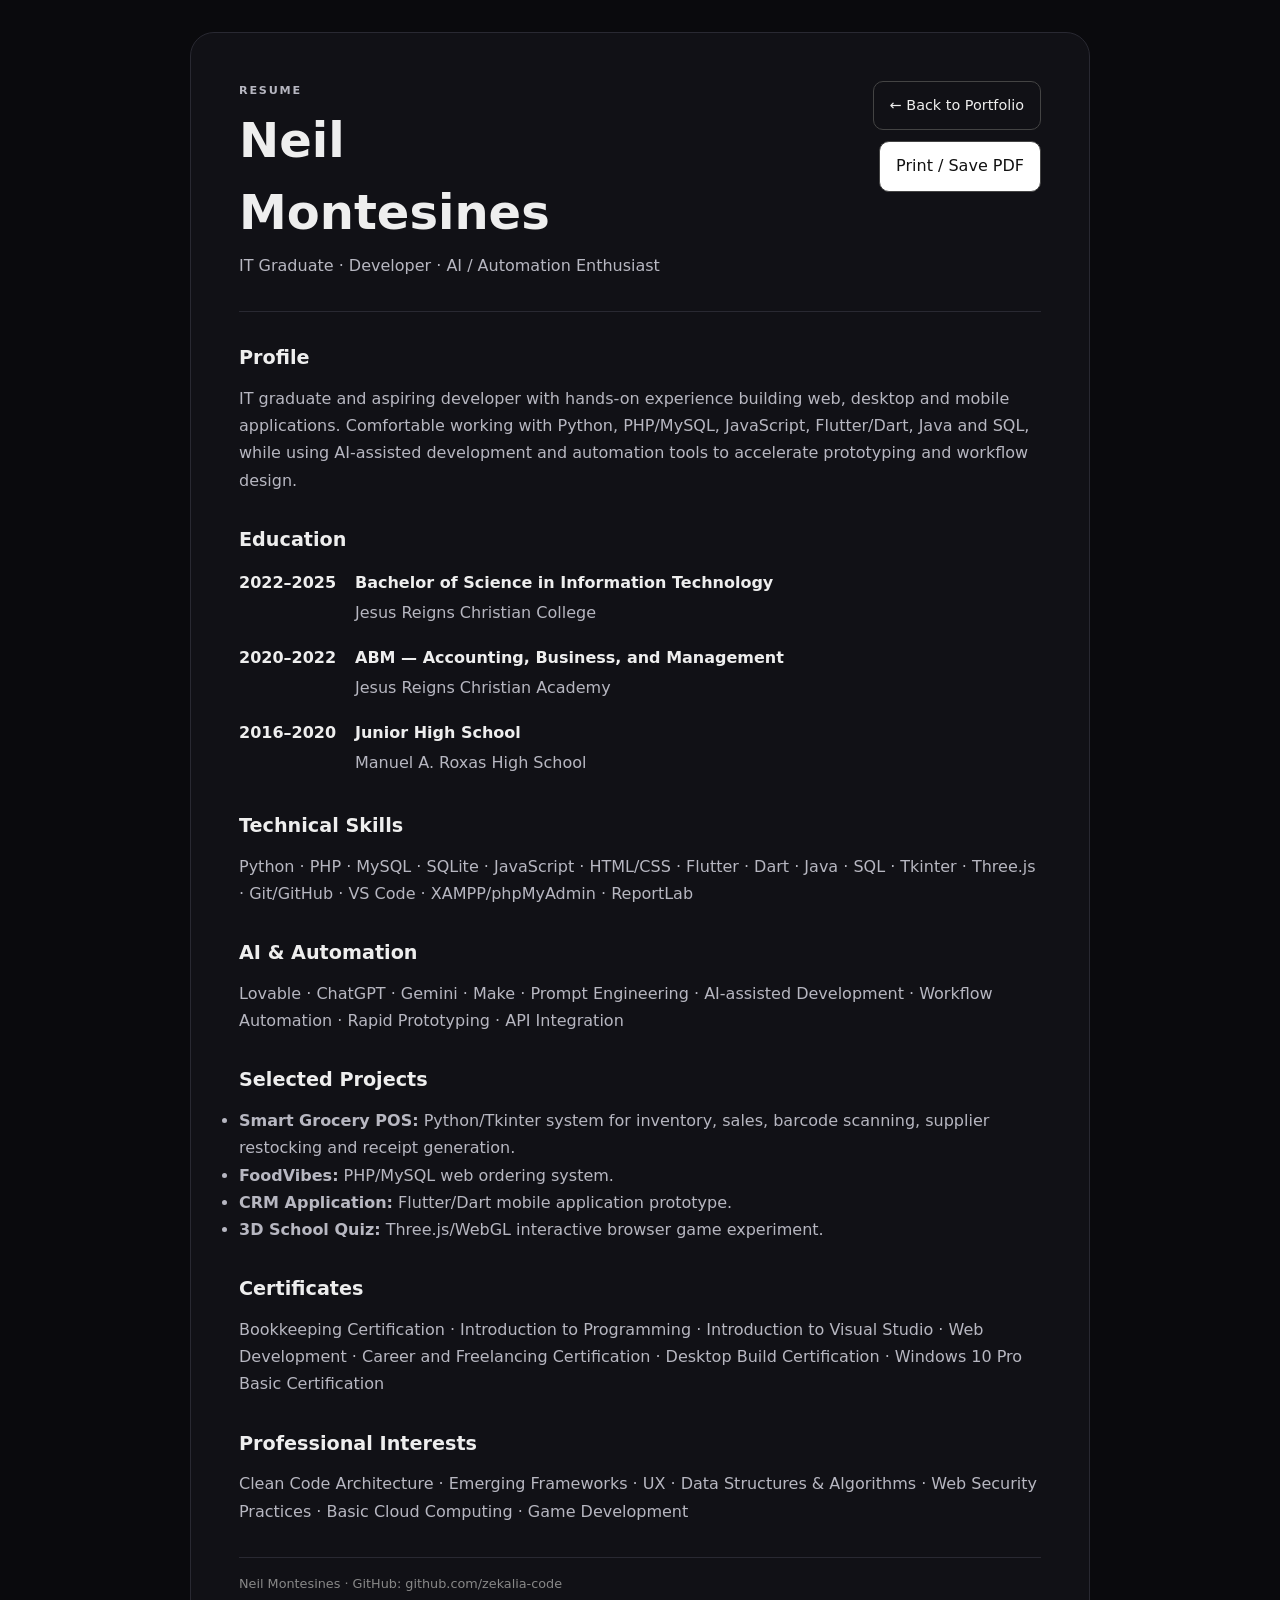
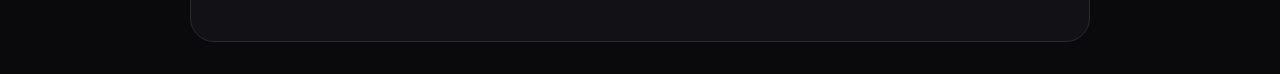
<file: resume.html>
<!doctype html><html lang="en"><head><meta charset="UTF-8"><meta name="viewport" content="width=device-width,initial-scale=1"><title>Neil Montesines — Resume</title><link rel="stylesheet" href="css/style.css"></head><body class="resume-page"><main class="resume-paper"><header><div><p class="resume-label">RESUME</p><h1>Neil Montesines</h1><p>IT Graduate · Developer · AI / Automation Enthusiast</p></div><div class="resume-top-actions"><a class="resume-back" href="index.html#resume">← Back to Portfolio</a><button onclick="window.print()">Print / Save PDF</button></div></header><section><h2>Profile</h2><p>IT graduate and aspiring developer with hands-on experience building web, desktop and mobile applications. Comfortable working with Python, PHP/MySQL, JavaScript, Flutter/Dart, Java and SQL, while using AI-assisted development and automation tools to accelerate prototyping and workflow design.</p></section><section><h2>Education</h2><div class="cv-row"><b>2022–2025</b><div><strong>Bachelor of Science in Information Technology</strong><p>Jesus Reigns Christian College</p></div></div><div class="cv-row"><b>2020–2022</b><div><strong>ABM — Accounting, Business, and Management</strong><p>Jesus Reigns Christian Academy</p></div></div><div class="cv-row"><b>2016–2020</b><div><strong>Junior High School</strong><p>Manuel A. Roxas High School</p></div></div></section><section><h2>Technical Skills</h2><p>Python · PHP · MySQL · SQLite · JavaScript · HTML/CSS · Flutter · Dart · Java · SQL · Tkinter · Three.js · Git/GitHub · VS Code · XAMPP/phpMyAdmin · ReportLab</p></section><section><h2>AI & Automation</h2><p>Lovable · ChatGPT · Gemini · Make · Prompt Engineering · AI-assisted Development · Workflow Automation · Rapid Prototyping · API Integration</p></section><section><h2>Selected Projects</h2><ul><li><strong>Smart Grocery POS:</strong> Python/Tkinter system for inventory, sales, barcode scanning, supplier restocking and receipt generation.</li><li><strong>FoodVibes:</strong> PHP/MySQL web ordering system.</li><li><strong>CRM Application:</strong> Flutter/Dart mobile application prototype.</li><li><strong>3D School Quiz:</strong> Three.js/WebGL interactive browser game experiment.</li></ul></section><section><h2>Certificates</h2><p>Bookkeeping Certification · Introduction to Programming · Introduction to Visual Studio · Web Development · Career and Freelancing Certification · Desktop Build Certification · Windows 10 Pro Basic Certification</p></section><section><h2>Professional Interests</h2><p>Clean Code Architecture · Emerging Frameworks · UX · Data Structures & Algorithms · Web Security Practices · Basic Cloud Computing · Game Development</p></section><footer>Neil Montesines · GitHub: github.com/zekalia-code</footer></main></body></html>
</file>
<file: css/style.css>
:root{
  --bg:#060609;--panel:#0c0c12;--panel2:#11111a;--text:#f4f4f7;--muted:#92929e;
  --line:rgba(255,255,255,.10);--purple:#9b6cff;--cyan:#38d9ff;--pink:#ff62bb;--max:1180px;
}
*{box-sizing:border-box;margin:0;padding:0}
html{scroll-behavior:smooth;background:var(--bg)}
body{background:var(--bg);color:var(--text);font-family:Inter,system-ui,sans-serif;overflow-x:hidden;line-height:1.5}
a{color:inherit;text-decoration:none}button,input,textarea{font:inherit}button{cursor:pointer}
::selection{background:var(--purple);color:white}
.noise{position:fixed;inset:0;pointer-events:none;z-index:9997;opacity:.035;background-image:url("data:image/svg+xml,%3Csvg viewBox='0 0 180 180' xmlns='http://www.w3.org/2000/svg'%3E%3Cfilter id='n'%3E%3CfeTurbulence type='fractalNoise' baseFrequency='.9' numOctaves='3' stitchTiles='stitch'/%3E%3C/filter%3E%3Crect width='100%25' height='100%25' filter='url(%23n)' opacity='.8'/%3E%3C/svg%3E")}
.shell{width:min(var(--max),90%);margin-inline:auto}.section{position:relative;padding:150px 0}.section-heading{max-width:600px}.section-number{display:block;margin-bottom:20px;color:#777783;font:700 10px/1 "Space Grotesk",sans-serif;letter-spacing:.22em}.section-heading h2{font:600 clamp(44px,6vw,76px)/.98 "Space Grotesk",sans-serif;letter-spacing:-.065em}.section-heading h2 em{font-style:normal;color:transparent;background:linear-gradient(110deg,var(--purple),var(--cyan));background-clip:text;-webkit-background-clip:text}.section-heading p{margin-top:24px;color:var(--muted);font-size:14px;line-height:1.9}.centered{margin-inline:auto;text-align:center}
.cursor-dot,.cursor-ring{position:fixed;pointer-events:none;z-index:10000;border-radius:50%;transform:translate(-50%,-50%)}.cursor-dot{width:6px;height:6px;background:#fff}.cursor-ring{width:32px;height:32px;border:1px solid rgba(255,255,255,.4);transition:width .2s,height .2s,border-color .2s}.cursor-ring.active{width:50px;height:50px;border-color:var(--cyan)}
.loader{position:fixed;inset:0;background:#050507;z-index:11000;display:grid;place-content:center;justify-items:center;gap:20px}.loader-mark{font:800 86px/1 "Space Grotesk";letter-spacing:-.1em;background:linear-gradient(135deg,var(--purple),var(--cyan));color:transparent;background-clip:text;-webkit-background-clip:text}.loader-copy{display:flex;gap:24px;width:280px;justify-content:space-between;font:600 10px "Space Grotesk";letter-spacing:.16em}.loader-copy strong{color:var(--cyan)}.loader-bar{width:280px;height:2px;background:#1b1b23;overflow:hidden}.loader-bar span{display:block;width:0;height:100%;background:linear-gradient(90deg,var(--purple),var(--cyan))}
.navbar{position:fixed;top:0;left:0;width:100%;height:78px;display:flex;align-items:center;justify-content:space-between;padding:0 5%;z-index:900;background:linear-gradient(to bottom,rgba(6,6,9,.82),rgba(6,6,9,.25));backdrop-filter:blur(18px);border-bottom:1px solid transparent;transition:.35s}.navbar.scrolled{background:rgba(6,6,9,.78);border-color:var(--line)}.brand{display:flex;align-items:center;gap:5px;font:700 17px "Space Grotesk";letter-spacing:-.04em}.brand-z{font-size:27px;font-weight:800;color:var(--cyan)}.brand i{color:var(--purple);font-style:normal}.desktop-nav{display:flex;gap:30px}.desktop-nav a{font-size:11px;color:#92929e;transition:.25s}.desktop-nav a:hover{color:white}.nav-cta{padding:10px 17px;border:1px solid var(--line);border-radius:100px;font-size:11px;transition:.25s}.nav-cta:hover{background:#fff;color:#000}.nav-cta span{margin-left:7px}.menu-toggle{display:none;background:none;border:0;width:34px;height:30px}.menu-toggle span{display:block;width:23px;height:1px;background:#fff;margin:7px 0}.mobile-menu{position:fixed;inset:78px 0 auto;background:rgba(6,6,9,.96);backdrop-filter:blur(20px);z-index:850;display:flex;flex-direction:column;padding:20px 5%;transform:translateY(-120%);transition:.4s}.mobile-menu.open{transform:translateY(0)}.mobile-menu a{padding:18px 0;border-bottom:1px solid var(--line);font:600 28px "Space Grotesk"}
.hero{min-height:100svh;position:relative;display:grid;align-items:center;overflow:hidden;background:radial-gradient(circle at 72% 50%,rgba(155,108,255,.10),transparent 28%),radial-gradient(circle at 20% 80%,rgba(56,217,255,.05),transparent 28%)}#heroCanvas{position:absolute;inset:0;width:100%;height:100%;z-index:1}.hero-grid{position:absolute;inset:0;z-index:0;opacity:.24;background-image:linear-gradient(rgba(255,255,255,.035) 1px,transparent 1px),linear-gradient(90deg,rgba(255,255,255,.035) 1px,transparent 1px);background-size:70px 70px;mask-image:linear-gradient(to bottom,transparent,black 30%,black 75%,transparent)}.hero-orb{position:absolute;border-radius:50%;filter:blur(90px);opacity:.18;pointer-events:none}.orb-one{width:360px;height:360px;background:var(--purple);right:9%;top:30%}.orb-two{width:250px;height:250px;background:var(--cyan);left:8%;bottom:8%;opacity:.08}.hero-content{position:relative;z-index:3;display:flex;align-items:center;justify-content:space-between;gap:60px;padding-top:50px}.hero-copy{width:min(680px,65%)}.availability{display:flex;align-items:center;gap:9px;font:700 10px "Space Grotesk";letter-spacing:.13em;color:#c8c8d1;margin-bottom:18px}.availability span,.hud-dot{width:7px;height:7px;border-radius:50%;background:#6dffb0;box-shadow:0 0 14px #6dffb0}.hero-kicker{font:600 10px "Space Grotesk";letter-spacing:.18em;color:#72727e;margin-bottom:18px}.hero-title{font:600 clamp(56px,7vw,102px)/.9 "Space Grotesk";letter-spacing:-.075em}.hero-title span{display:block}.hero-title .gradient{color:transparent;background:linear-gradient(100deg,#fff 8%,#9b6cff 48%,#38d9ff 90%);background-clip:text;-webkit-background-clip:text}.hero-description{max-width:630px;margin-top:27px;color:#a3a3ae;font-size:15px;line-height:1.8}.hero-actions{display:flex;gap:12px;margin-top:30px}.button{display:inline-flex;align-items:center;justify-content:center;gap:14px;min-height:46px;padding:0 19px;border:1px solid var(--line);border-radius:100px;color:#f4f4f7;font-size:11px;background:rgba(255,255,255,.02);transition:transform .25s,background .25s,color .25s}.button:hover{background:#fff;color:#000}.button-primary{background:linear-gradient(100deg,var(--purple),#6949e9);border-color:transparent}.hero-tags{display:flex;gap:24px;margin-top:42px;color:#777783;font:600 9px "Space Grotesk";letter-spacing:.1em}.hero-tags span::before{content:"";display:inline-block;width:4px;height:4px;background:var(--purple);margin:0 8px 2px 0;border-radius:50%}.hero-hud{width:230px;align-self:center;display:flex;flex-direction:column;gap:9px;font:700 11px/1.4 "Space Grotesk";letter-spacing:.05em}.hero-hud .hud-dot{margin-bottom:5px}.hero-hud small{color:#62626c;font:500 8px "Space Grotesk";letter-spacing:.15em}.scroll-indicator{position:absolute;bottom:35px;left:5%;z-index:3;color:#666671;font:600 9px "Space Grotesk";letter-spacing:.2em;display:flex;align-items:center;gap:12px}.scroll-indicator span{display:block;width:40px;height:1px;background:#666671}
.about{background:#08080c}.split-layout{display:grid;grid-template-columns:.8fr 1.2fr;gap:120px;align-items:start}.about-copy{max-width:680px}.about-copy .lead,.automation-copy .lead{font:500 clamp(23px,2.6vw,34px)/1.35 "Space Grotesk";letter-spacing:-.035em}.about-copy>p:not(.lead){color:var(--muted);font-size:14px;line-height:1.9;margin-top:20px}.facts{display:grid;grid-template-columns:repeat(3,1fr);gap:15px;margin-top:48px}.facts div{padding-top:15px;border-top:1px solid var(--line)}.facts small{display:block;color:#60606a;font:700 9px "Space Grotesk";letter-spacing:.15em}.facts strong{display:block;margin-top:7px;font-size:11px;color:#ddd}
.skills-section{background:linear-gradient(#08080c,#060609)}.skill-groups{display:grid;gap:70px}.group-label{margin-bottom:20px;color:#666671;font:700 9px "Space Grotesk";letter-spacing:.2em}.skill-grid{display:grid;grid-template-columns:repeat(3,1fr);gap:14px}.skill-card{min-height:190px;padding:25px;border:1px solid var(--line);background:linear-gradient(145deg,rgba(255,255,255,.045),rgba(255,255,255,.01));transition:transform .3s,border-color .3s,background .3s}.skill-card:hover{border-color:rgba(155,108,255,.55);background:linear-gradient(145deg,rgba(155,108,255,.10),rgba(56,217,255,.025))}.skill-icon{display:grid;place-items:center;width:42px;height:42px;border:1px solid var(--line);border-radius:12px;color:var(--cyan);font:700 11px "Space Grotesk"}.skill-card h3{font:600 21px "Space Grotesk";margin-top:30px}.skill-card p{color:#777783;font-size:12px;line-height:1.65;margin-top:7px}.tool-cloud{display:flex;flex-wrap:wrap;gap:10px}.tool-chip{padding:12px 15px;border:1px solid var(--line);border-radius:100px;color:#aaaab4;background:rgba(255,255,255,.025);font-size:11px;transition:.25s}.tool-chip:hover,.tool-chip.featured{color:#fff;border-color:rgba(155,108,255,.5);background:rgba(155,108,255,.08)}
.projects-section{background:#050507}.project-heading{margin-bottom:65px}.projects-list{display:grid;gap:18px}.project-card{position:relative;display:grid;grid-template-columns:70px 1fr 360px;gap:30px;align-items:center;min-height:390px;padding:38px;border:1px solid var(--line);overflow:hidden;background:#0a0a10}.project-card::after{content:"";position:absolute;width:320px;height:320px;border-radius:50%;right:160px;top:50%;transform:translateY(-50%);filter:blur(80px);opacity:.14;pointer-events:none}.project-purple::after{background:var(--purple)}.project-cyan::after{background:var(--cyan)}.project-blue::after{background:#4f7cff}.project-pink::after{background:var(--pink)}.project-index{align-self:start;color:#666671;font:700 11px "Space Grotesk"}.project-info{position:relative;z-index:2}.project-type{color:#73737e;font:700 9px "Space Grotesk";letter-spacing:.17em}.project-info h3{font:600 clamp(32px,4vw,54px)/1 "Space Grotesk";letter-spacing:-.06em;margin-top:13px}.project-info p{max-width:500px;color:#858590;font-size:13px;line-height:1.8;margin-top:18px}.project-stack{display:flex;gap:7px;flex-wrap:wrap;margin-top:24px}.project-stack span{padding:7px 9px;border:1px solid var(--line);border-radius:100px;color:#9a9aa4;font-size:9px}.project-visual{height:280px;position:relative;z-index:2}.pos-visual{padding:20px;border:1px solid rgba(255,255,255,.12);background:#0e0e16;box-shadow:0 25px 70px rgba(0,0,0,.35);transform:perspective(900px) rotateY(-10deg) rotateX(4deg)}.window-bar{display:flex;gap:5px}.window-bar i{width:6px;height:6px;border-radius:50%;background:#343440}.pos-layout{display:grid;grid-template-columns:70px 1fr;gap:10px;height:220px;margin-top:15px}.mini-sidebar{border-right:1px solid var(--line)}.mini-panel b{display:block;height:13px;background:rgba(255,255,255,.07);margin-bottom:9px;width:70%}.mini-panel b:nth-child(2){width:90%}.mini-panel b:nth-child(3){width:45%}.mini-chart{height:100px;margin-top:25px;border:1px solid rgba(56,217,255,.2);background:linear-gradient(150deg,transparent 40%,rgba(56,217,255,.12))}.food-visual{display:flex;flex-direction:column;justify-content:center;align-items:center;border:1px solid var(--line);background:radial-gradient(circle at 50% 40%,rgba(56,217,255,.22),transparent 35%),linear-gradient(145deg,#101018,#09090d);font-family:"Space Grotesk";transform:rotate(2deg)}.food-visual span{font-size:34px;letter-spacing:.25em;color:#fff}.food-visual strong{font-size:58px;letter-spacing:-.08em;color:var(--cyan)}.food-visual i{font:600 8px Inter;letter-spacing:.22em;color:#777783;margin-top:20px}.phone-visual{display:grid;place-items:center}.phone-screen{height:280px;width:145px;border:5px solid #20202b;border-radius:25px;background:#08080d;padding:25px 14px;box-shadow:0 25px 70px rgba(0,0,0,.5),0 0 60px rgba(79,124,255,.12)}.phone-screen small{font:700 7px "Space Grotesk";color:#73737e}.phone-screen b{display:block;height:9px;background:rgba(255,255,255,.09);margin-top:14px}.phone-screen b:nth-of-type(2){width:70%}.phone-screen>div{height:65px;margin-top:16px;background:linear-gradient(145deg,rgba(79,124,255,.4),rgba(56,217,255,.05));border:1px solid rgba(79,124,255,.2)}.phone-screen i{display:block;height:8px;background:#1b1b25;margin-top:12px}.cube-visual{display:grid;place-items:center;perspective:800px}.cube3d{width:130px;height:130px;position:relative;transform-style:preserve-3d;transform:rotateX(-22deg) rotateY(35deg);animation:cubeSpin 10s linear infinite}.cube3d span{position:absolute;inset:0;border:1px solid rgba(255,98,187,.75);background:rgba(255,98,187,.03)}.cube3d span:nth-child(1){transform:translateZ(65px)}.cube3d span:nth-child(2){transform:rotateY(180deg) translateZ(65px)}.cube3d span:nth-child(3){transform:rotateY(90deg) translateZ(65px)}.cube3d span:nth-child(4){transform:rotateY(-90deg) translateZ(65px)}.cube3d span:nth-child(5){transform:rotateX(90deg) translateZ(65px)}.cube3d span:nth-child(6){transform:rotateX(-90deg) translateZ(65px)}@keyframes cubeSpin{to{transform:rotateX(338deg) rotateY(395deg)}}
.automation-section{background:#09090d;border-block:1px solid var(--line)}.automation-layout{display:grid;grid-template-columns:.8fr 1.2fr;gap:100px}.workflow{display:flex;align-items:center;gap:13px;margin-top:45px}.workflow>div{flex:1;min-width:90px}.workflow span{display:block;color:var(--purple);font:700 9px "Space Grotesk"}.workflow strong{display:block;font:600 16px "Space Grotesk";margin-top:7px}.workflow small{display:block;color:#6d6d78;font-size:9px;margin-top:3px}.workflow>b{color:#4e4e58;font-size:18px}.automation-tools{display:flex;gap:8px;flex-wrap:wrap;margin-top:32px}.automation-tools span{padding:8px 11px;border:1px solid var(--line);border-radius:100px;color:#a5a5ae;font-size:9px}
.journey-section{background:#07070a}.timeline{display:grid;gap:0}.timeline-item{display:grid;grid-template-columns:80px 1fr;gap:25px;padding:0 0 48px;margin-bottom:48px;border-bottom:1px solid var(--line)}.timeline-item>span{font:700 11px "Space Grotesk";color:var(--cyan)}.timeline-item small{font:700 9px "Space Grotesk";letter-spacing:.16em;color:#676771}.timeline-item h3{font:600 24px "Space Grotesk";margin-top:8px}.timeline-item p{color:#7f7f89;font-size:12px;line-height:1.8;margin-top:8px;max-width:560px}
.contact-section{background:radial-gradient(circle at 80% 30%,rgba(155,108,255,.10),transparent 25%),#060609}.contact-layout{display:grid;grid-template-columns:.9fr 1.1fr;gap:110px}.contact-links{display:flex;gap:18px;margin-top:35px}.contact-links a{color:#aaaab3;font-size:11px;border-bottom:1px solid #44444c;padding-bottom:5px}.contact-form{display:grid;gap:20px}.contact-form label{display:grid;gap:9px;color:#777783;font:700 9px "Space Grotesk";letter-spacing:.14em}.contact-form input,.contact-form textarea{width:100%;border:0;border-bottom:1px solid #292932;background:transparent;color:white;outline:0;padding:12px 0;font-size:13px;resize:vertical;transition:border-color .25s}.contact-form input:focus,.contact-form textarea:focus{border-color:var(--purple)}.contact-form .button{justify-self:start;margin-top:10px}.form-status{font-size:11px;color:#8d8d98;min-height:18px}.form-status.success{color:#6dffb0}.form-status.error{color:#ff7c9b}.footer{border-top:1px solid var(--line);padding:24px 0;background:#050507}.footer-inner{display:flex;justify-content:space-between;align-items:center;color:#5f5f69;font:600 9px "Space Grotesk";letter-spacing:.12em}.footer-inner a:hover{color:white}
@media (max-width:900px){.desktop-nav,.nav-cta{display:none}.menu-toggle{display:block}.hero-content{display:block}.hero-copy{width:100%}.hero-hud{display:none}.hero-title{font-size:clamp(53px,12vw,85px)}.hero-description{max-width:560px}.split-layout,.automation-layout,.contact-layout{grid-template-columns:1fr;gap:55px}.skill-grid{grid-template-columns:repeat(2,1fr)}.project-card{grid-template-columns:45px 1fr;min-height:470px}.project-visual{grid-column:2;height:230px}.facts{grid-template-columns:1fr}.workflow{flex-wrap:wrap}.workflow>b{display:none}}
@media (max-width:600px){.section{padding:100px 0}.navbar{height:68px}.mobile-menu{inset:68px 0 auto}.hero{min-height:850px}.hero-content{padding-top:90px}.hero-tags{flex-direction:column;gap:9px}.hero-actions{flex-wrap:wrap}.skill-grid{grid-template-columns:1fr}.project-card{padding:25px;grid-template-columns:1fr;gap:15px}.project-index{order:0}.project-info{order:1}.project-visual{grid-column:auto;order:2}.workflow{display:grid;grid-template-columns:1fr 1fr}.timeline-item{grid-template-columns:55px 1fr}.footer-inner{flex-direction:column;gap:10px;text-align:center}.cursor-dot,.cursor-ring{display:none}.hero-grid{background-size:45px 45px}}
@media (prefers-reduced-motion:reduce){html{scroll-behavior:auto}.cube3d{animation:none}.reveal-up{opacity:1!important;transform:none!important}}

/* Added from the original portfolio */
.resume-grid{display:grid;grid-template-columns:1.2fr 1fr;gap:1rem;margin-top:3rem}.resume-card{padding:2rem;border:1px solid var(--line,#25252b);background:rgba(255,255,255,.025);border-radius:22px}.resume-card h3{margin:.35rem 0}.resume-card p{color:var(--muted,#9a9aa4);line-height:1.7}.resume-label{font-size:.7rem;letter-spacing:.16em;color:var(--accent,#9b7cff);font-weight:700}.resume-actions{display:flex;gap:.75rem;flex-wrap:wrap;margin-top:1.5rem}.resume-entry{display:grid;grid-template-columns:90px 1fr;gap:1rem;padding:1rem 0;border-bottom:1px solid var(--line,#25252b)}.resume-entry:last-child{border-bottom:0}.resume-entry>span{font-size:.75rem;color:var(--muted,#9a9aa4)}.tag-list,.cert-list{display:flex;flex-wrap:wrap;gap:.55rem;margin-top:1rem}.tag-list span,.cert-list span{border:1px solid var(--line,#25252b);padding:.55rem .75rem;border-radius:999px;font-size:.8rem;color:#ddd}.mini-project-grid{display:grid;grid-template-columns:repeat(4,1fr);gap:1rem;margin-top:3rem}.mini-project{padding:1.5rem;border:1px solid var(--line,#25252b);border-radius:20px;background:rgba(255,255,255,.02);transition:transform .3s ease,border-color .3s ease}.mini-project:hover{transform:translateY(-7px);border-color:#7160c8}.mini-project>span{font-size:.7rem;color:#8f7cff}.mini-project h3{margin:.8rem 0 .4rem}.mini-project p{color:var(--muted,#9a9aa4);font-size:.9rem;line-height:1.6}.mini-project small{color:#bdbdc6}.life-grid{display:grid;grid-template-columns:1fr 1fr;gap:1rem}.life-grid article{padding:1.5rem;border:1px solid var(--line,#25252b);border-radius:20px}.life-grid span{font-size:.7rem;color:#8f7cff;letter-spacing:.12em}.life-grid p{color:var(--muted,#9a9aa4);line-height:1.6}.resume-page{padding:2rem;background:#0a0a0d}.resume-paper{max-width:900px;margin:auto;background:#111116;border:1px solid #292932;border-radius:24px;padding:3rem;color:#eee}.resume-paper header{display:flex;justify-content:space-between;gap:2rem;align-items:start;border-bottom:1px solid #292932;padding-bottom:2rem}.resume-paper h1{font-size:3rem;margin:.25rem 0}.resume-paper h2{font-size:1.2rem;margin:2rem 0 .75rem}.resume-paper p,.resume-paper li{color:#b7b7c1;line-height:1.7}.resume-paper button{border:1px solid #444;background:#fff;color:#111;padding:.8rem 1rem;border-radius:10px;cursor:pointer}.cv-row{display:grid;grid-template-columns:100px 1fr;gap:1rem;margin:1rem 0}.cv-row p{margin:.25rem 0}.resume-paper footer{border-top:1px solid #292932;margin-top:2rem;padding-top:1rem;color:#888;font-size:.8rem}@media(max-width:900px){.mini-project-grid{grid-template-columns:1fr 1fr}.resume-grid{grid-template-columns:1fr}}@media(max-width:600px){.mini-project-grid,.life-grid{grid-template-columns:1fr}.resume-paper{padding:1.5rem}.resume-paper h1{font-size:2.2rem}.resume-paper header{flex-direction:column}.cv-row{grid-template-columns:1fr}.resume-actions .button{width:100%;justify-content:center}}@media print{body.resume-page{background:white}.resume-paper{border:0;background:white;color:#111;box-shadow:none;padding:0}.resume-paper p,.resume-paper li{color:#333}.resume-paper button{display:none}.resume-paper h1,.resume-paper h2{color:#111}}

.resume-top-actions{display:flex;gap:.65rem;align-items:center;flex-wrap:wrap;justify-content:flex-end}.resume-back{display:inline-flex;align-items:center;justify-content:center;border:1px solid #444;background:transparent;color:#eee;padding:.8rem 1rem;border-radius:10px;text-decoration:none;font-size:.9rem;transition:background .25s ease,color .25s ease,border-color .25s ease}.resume-back:hover{background:#fff;color:#111;border-color:#fff}@media(max-width:600px){.resume-top-actions{width:100%;justify-content:flex-start}.resume-back,.resume-paper button{flex:1}}
</file>
